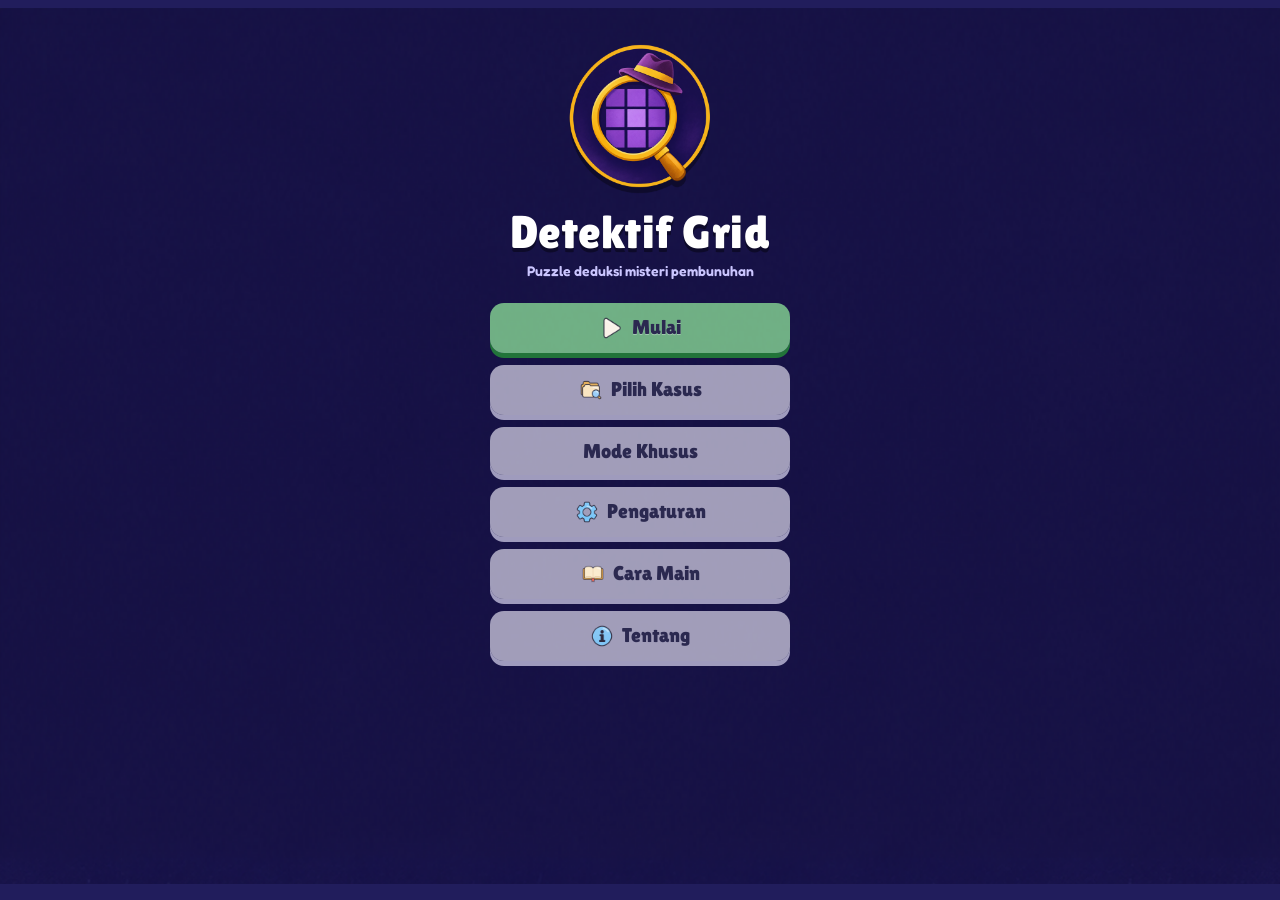
<file: index.html>
<!DOCTYPE html>
<html lang="id">
<head>
<meta charset="utf-8">
<meta name="viewport" content="width=device-width, initial-scale=1, viewport-fit=cover">
<title>Detektif Grid: Misteri Vila</title>
<link rel="preconnect" href="https://fonts.googleapis.com">
<link href="https://fonts.googleapis.com/css2?family=Lilita+One&family=Fredoka:wght@500;600;700&display=swap" rel="stylesheet">
<link rel="stylesheet" href="src/css/style.css">
</head>
<body>
<!-- Menu utama -->
<section class="scr menuScr show" id="scrMenu">
  <div class="menuInner">
    <img class="menuLogo" src="src/assets/img/menu/menu_logo.png" alt="">
    <h1 class="menuTitle">Detektif Grid</h1>
    <p class="menuSub">Puzzle deduksi misteri pembunuhan</p>
    <nav class="menuList">
      <button class="mbtn pri" id="menuStart"><img class="ico" src="src/assets/img/ui/main.png" alt="" aria-hidden="true">Mulai</button>
      <button class="mbtn" data-go="levels"><img class="ico" src="src/assets/img/ui/pilih-kasus.png" alt="" aria-hidden="true">Pilih Kasus</button>
      <button class="mbtn" data-go="special">Mode Khusus</button>
      <button class="mbtn" id="menuSettings"><img class="ico" src="src/assets/img/ui/pengaturan.png" alt="" aria-hidden="true">Pengaturan</button>
      <button class="mbtn" data-go="help"><img class="ico" src="src/assets/img/ui/cara-main.png" alt="" aria-hidden="true">Cara Main</button>
      <button class="mbtn" data-go="about"><img class="ico" src="src/assets/img/ui/tentang.png" alt="" aria-hidden="true">Tentang</button>
    </nav>
  </div>
</section>

<!-- Pilih Kasus (kasus 1-30; joglo-lurah 9x9 hanya di Mode Khusus) -->
<section class="scr" id="scrLevels"><div class="app">
  <div class="hdr"><span class="hexw"><button class="hex back" data-go="menu" aria-label="Kembali ke menu"></button></span><div class="ttl">Pilih Kasus</div><span class="hdrSpacer"></span></div>
  <div class="levels" id="levelList"></div>
</div></section>

<!-- Mode Khusus (kasus 9×9, entri terpisah dari Pilih Kasus) -->
<section class="scr" id="scrSpecial"><div class="app">
  <div class="hdr"><span class="hexw"><button class="hex back" data-go="menu" aria-label="Kembali ke menu"></button></span><div class="ttl">Mode Khusus</div><span class="hdrSpacer"></span></div>
  <p class="pageNote">Kasus khusus berdenah 9×9 dengan 9 orang.</p>
  <div class="levels" id="specialList"></div>
</div></section>

<!-- Pengaturan -->
<section class="scr" id="scrSettings" aria-labelledby="setTitle"><div class="app" id="setPage">
  <div class="hdr"><span class="hexw"><button class="hex back" id="setBack" aria-label="Kembali"></button></span><div class="ttl" id="setTitle">Pengaturan</div><span class="hdrSpacer"></span></div>

  <div class="sp-card">
    <h3>Audio</h3>
    <div class="sp-row"><span class="sp-lbl"><img class="ico-snd" id="icoMusic" src="src/assets/img/ui/suara-on.png" alt="" aria-hidden="true">Musik</span><button class="sw" id="sw-musicOn" data-k="musicOn" role="switch" aria-label="Musik"></button></div>
    <div class="sp-slide"><label class="sp-lbl" for="vol-music">Volume musik <b id="val-music"></b></label><input type="range" id="vol-music" data-k="musicVol" min="0" max="100" step="5"></div>
    <div class="sp-row"><span class="sp-lbl"><img class="ico-snd" id="icoSfx" src="src/assets/img/ui/suara-on.png" alt="" aria-hidden="true">Efek suara</span><button class="sw" id="sw-sfxOn" data-k="sfxOn" role="switch" aria-label="Efek suara"></button></div>
    <div class="sp-slide"><label class="sp-lbl" for="vol-sfx">Volume efek <b id="val-sfx"></b></label><input type="range" id="vol-sfx" data-k="sfxVol" min="0" max="100" step="5"></div>
  </div>

  <div class="sp-card">
    <h3>Tampilan</h3>
    <div class="sp-slide"><span class="sp-lbl">Ukuran teks</span>
      <div class="seg" role="group" aria-label="Ukuran teks">
        <button data-ts="normal">Normal</button><button data-ts="large">Besar</button><button data-ts="xl">Lebih besar</button>
      </div>
    </div>
    <div class="sp-row"><span class="sp-lbl">Tampilkan nomor baris &amp; kolom</span><button class="sw" id="sw-axis" data-k="axis" role="switch" aria-label="Tampilkan nomor baris dan kolom"></button></div>
  </div>

  <div class="sp-card">
    <h3>Mode permainan</h3>
    <div class="sp-row"><span class="sp-lbl">Posisi acak setiap main<small>Berlaku saat kasus berikutnya dimulai.</small></span><button class="sw" id="sw-random" data-k="random" role="switch" aria-label="Posisi acak setiap main"></button></div>
    <div class="sp-row"><span class="sp-lbl">Sorot baris/kolom ganda</span><button class="sw" id="sw-conflict" data-k="conflict" role="switch" aria-label="Sorot baris atau kolom ganda"></button></div>
    <div class="sp-row"><span class="sp-lbl">Coret keterangan yang terpenuhi</span><button class="sw" id="sw-strike" data-k="strike" role="switch" aria-label="Coret keterangan yang terpenuhi"></button></div>
  </div>

  <div class="sp-card">
    <h3>Data</h3>
    <p class="sp-note">Reset progres menghapus status selesai, skor, dan waktu terbaik semua kasus. Pengaturan di atas tidak ikut dihapus.</p>
    <button class="btn danger" id="resetProgBtn">Reset progres</button>
  </div>
</div></section>

<!-- Cara Main -->
<section class="scr" id="scrHelp"><div class="app">
  <div class="hdr"><span class="hexw"><button class="hex back" data-go="menu" aria-label="Kembali ke menu"></button></span><div class="ttl">Cara Main</div><span class="hdrSpacer"></span></div>
  <img class="pageImg" src="src/assets/img/menu/cara_main.png" alt="">
  <div class="pageBody" id="helpBody"></div>
</div></section>

<!-- Tentang -->
<section class="scr" id="scrAbout"><div class="app">
  <div class="hdr"><span class="hexw"><button class="hex back" data-go="menu" aria-label="Kembali ke menu"></button></span><div class="ttl">Tentang</div><span class="hdrSpacer"></span></div>
  <img class="pageImg pageImgSm" src="src/assets/img/menu/tentang.png" alt="">
  <div class="pageBody">
    <p>Detektif Grid adalah game puzzle deduksi misteri pembunuhan berbasis grid, mirip sudoku, dengan cerita dan karakter.</p>
    <p>Tempatkan semua orang di denah sesuai keterangan mereka, lalu tunjuk pelakunya: yang sendirian bersama korban di satu ruangan.</p>
  </div>
</div></section>

<!-- Permainan -->
<section class="scr" id="scrGame"><div class="app">
  <div class="hdr">
    <span class="hexw"><button class="hex" id="backBtn" aria-label="Kembali"></button></span>
    <div class="ttl" id="caseName">–<small id="caseSub"></small></div>
    <span class="hexw"><button class="hex" id="setBtn" aria-label="Pengaturan"></button></span>
  </div>
  <div class="bar">
    <button class="sq" id="undoBtn" aria-label="Batalkan"></button>
    <button class="sq" id="redoBtn" aria-label="Ulangi"></button>
    <div class="score">Skor <b id="score">0</b><span class="t" id="timer">00:00</span></div>
    <button class="sq" id="eraseBtn" aria-label="Penghapus"></button>
    <button class="sq" id="resetBtn" aria-label="Mulai ulang"></button>
  </div>

  <div class="boardWrap"><div class="frame" id="frame">
    <div class="axis axT" id="axTop"></div>
    <div class="axis axL" id="axLeft"></div>
    <div class="board" id="board"></div>
    <div class="tip" id="tip"></div>
  </div></div>

  <div class="actions">
    <span class="hexw" id="hintW"><button class="hex blue" id="hintBtn" aria-label="Bantuan" style="position:relative"></button></span>
    <button class="rnd y" id="penBtn" aria-label="Mode pensil (simulasi)"></button>
    <button class="rnd g" id="checkBtn" aria-label="Selidiki"></button>
    <button class="rnd r" id="markBtn" aria-label="Mode tanda X"></button>
    <span class="hexw"><button class="hex" id="helpBtn" aria-label="Aturan"></button></span>
  </div>

  <div class="carousel">
    <div class="track" id="track"></div>
    <button class="chev l" id="chevL" aria-label="Geser ke kiri">‹</button>
    <button class="chev" id="chevR" aria-label="Geser ke kanan">›</button>
  </div>

  <div class="cluePanel">
    <div class="tab">Keterangan!</div>
    <div class="clueBox" id="clueBox"></div>
  </div>
</div></section>

<div class="banner" id="banner"><span class="n" id="bnN">1</span><span class="tx" id="bnT"></span></div>
<div class="toast" id="toast"></div>
<div class="modal" id="modal"><div class="sheet" id="sheet"></div></div>

<script src="src/data/floors.js"></script>
<script src="src/data/levels.js"></script>
<script src="src/js/engine.js"></script>
<script src="src/js/generator.js"></script>
<script src="src/js/audio.js"></script>
<script src="src/js/router.js"></script>
<script src="src/js/ui.js"></script>
</body>
</html>
</file>
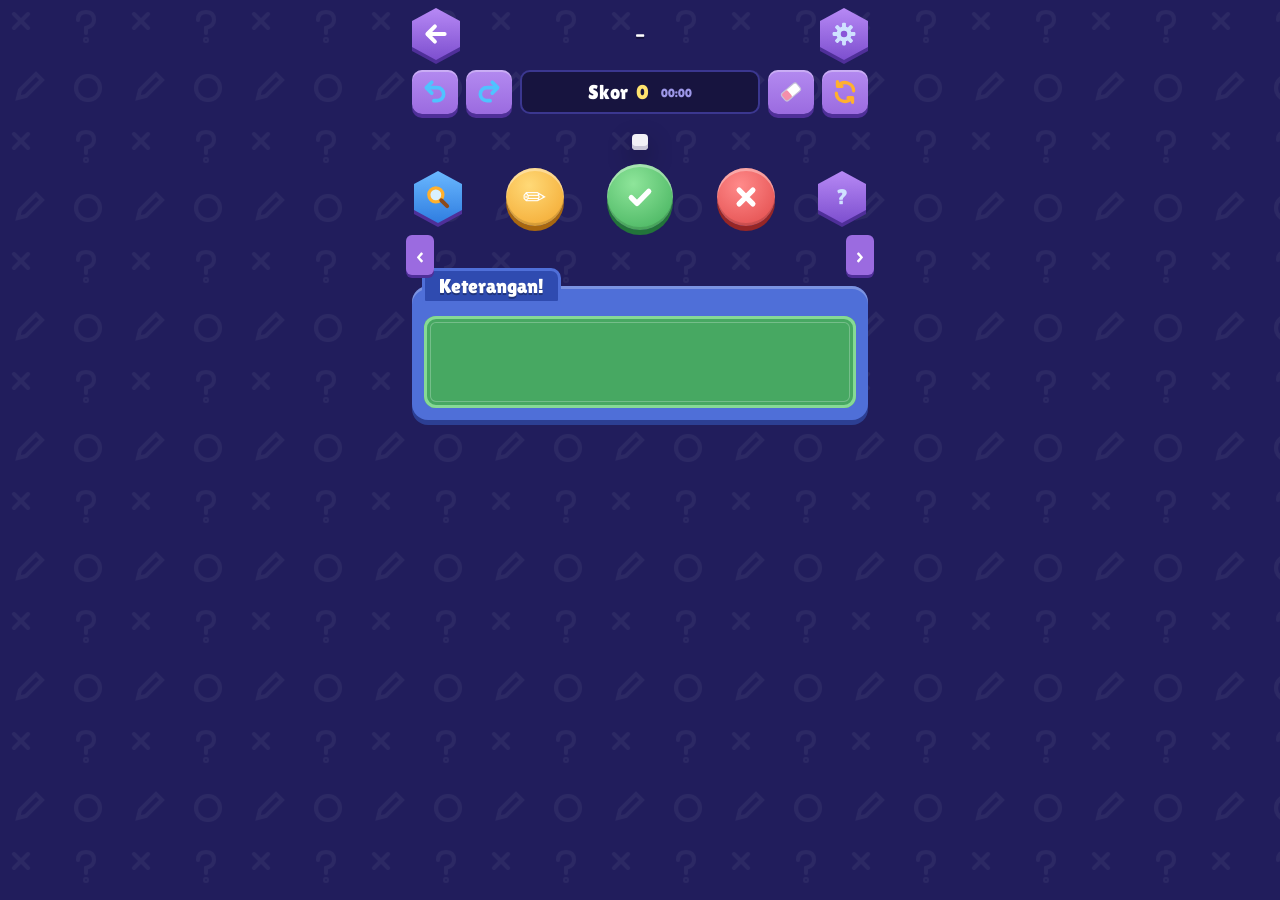
<file: src/shell.html>
<!DOCTYPE html>
<html lang="id">
<head>
<meta charset="utf-8">
<meta name="viewport" content="width=device-width, initial-scale=1, viewport-fit=cover">
<title>Detektif Grid: Misteri Vila</title>
<link rel="preconnect" href="https://fonts.googleapis.com">
<link href="https://fonts.googleapis.com/css2?family=Lilita+One&family=Fredoka:wght@500;600;700&display=swap" rel="stylesheet">
<style>
:root{
  --navy:#211d5c; --navy2:#2c2780; --deep:#17143f; --purple:#9b6be0; --purple2:#7d4fcf; --purpleSh:#4f2f99;
  --gold:#f5c443; --hl:#ffe36e; --wall:#2a2a3d; --cell:52px;
  --fH:'Lilita One','Fredoka',system-ui,sans-serif; --fB:'Fredoka',system-ui,sans-serif;
}
*{box-sizing:border-box;-webkit-tap-highlight-color:transparent}
html,body{margin:0;min-height:100%}
body{
  font-family:var(--fB);color:#fff;background-color:var(--navy);
  background-image:url("data:image/svg+xml,%3Csvg xmlns='http://www.w3.org/2000/svg' width='120' height='120' viewBox='0 0 120 120'%3E%3Cg fill='none' stroke='%23ffffff' stroke-opacity='.05' stroke-width='4' stroke-linecap='round'%3E%3Cpath d='M14 14l14 14M28 14L14 28'/%3E%3Cpath d='M78 20q0-8 8-8t8 8q0 6-8 8v5'/%3E%3Ccircle cx='86' cy='40' r='1'/%3E%3Cpath d='M20 90l16-16 6 6-16 16-8 2z'/%3E%3Ccircle cx='88' cy='88' r='12'/%3E%3C/g%3E%3C/svg%3E");
  padding:calc(8px + env(safe-area-inset-top)) env(safe-area-inset-right) calc(16px + env(safe-area-inset-bottom)) env(safe-area-inset-left);
}
button{font:inherit;cursor:pointer;border:none;color:inherit;padding:0}
svg{display:block}
.app{max-width:480px;margin:0 auto;padding:0 12px}

/* ---------- header ---------- */
.hdr{display:flex;align-items:center;gap:10px;margin-bottom:10px}
.hdr .ttl{flex:1;text-align:center;font-family:var(--fH);font-size:22px;letter-spacing:.3px;text-shadow:0 2px 0 rgba(0,0,0,.35);line-height:1.1}
.hdr .ttl small{display:block;font-family:var(--fB);font-weight:600;font-size:12px;color:#b9b3ff;text-shadow:none}
.hexw{filter:drop-shadow(0 4px 0 var(--purpleSh));flex:none;position:relative}
.hex{width:48px;height:52px;display:grid;place-items:center;background:linear-gradient(#b789f5,var(--purple2));
  clip-path:polygon(50% 0,100% 25%,100% 75%,50% 100%,0 75%,0 25%)}
.hex svg{width:26px;height:26px}
.bar{display:flex;align-items:center;gap:8px;margin-bottom:12px}
.sq{width:46px;height:44px;border-radius:10px;display:grid;place-items:center;background:linear-gradient(#b38af0,var(--purple));
  box-shadow:0 4px 0 var(--purpleSh),inset 0 2px 0 rgba(255,255,255,.3);flex:none;transition:transform .08s}
.sq:active{transform:translateY(2px);box-shadow:0 2px 0 var(--purpleSh)}
.sq svg{width:26px;height:26px}
.sq:disabled{background:#5d5b70;box-shadow:0 4px 0 #3a3948;opacity:.85}
.sq.on{background:linear-gradient(#ffd36b,#f0a92e);box-shadow:0 4px 0 #a56b12,0 0 0 3px #fff}
.score{flex:1;height:44px;border-radius:10px;background:var(--deep);border:2px solid #3b3790;display:flex;align-items:center;justify-content:center;gap:8px;
  font-family:var(--fH);font-size:20px}
.score b{color:var(--hl);font-weight:400}
.score .t{font-family:var(--fB);font-weight:700;font-size:12px;color:#9d97e8;margin-left:4px}

/* ---------- step banner ---------- */
.banner{position:fixed;left:50%;top:calc(14px + env(safe-area-inset-top));transform:translate(-50%,-160%);z-index:30;display:flex;align-items:center;gap:12px;
  background:#1d1a3e;border:3px solid #fff;border-radius:999px;padding:6px 22px 6px 6px;box-shadow:0 6px 0 rgba(0,0,0,.35);transition:transform .35s cubic-bezier(.2,1.4,.4,1);white-space:nowrap}
.banner.show{transform:translate(-50%,0)}
.banner .n{width:44px;height:44px;border-radius:50%;background:radial-gradient(circle at 35% 30%,#ffe08a,#e9a722);color:#fff;display:grid;place-items:center;font-family:var(--fH);font-size:26px;text-shadow:0 2px 0 #8a5a08;box-shadow:inset 0 0 0 3px #b77b14}
.banner .tx{font-family:var(--fH);font-size:24px;letter-spacing:.5px;text-shadow:0 3px 0 #000}

/* ---------- board ---------- */
.boardWrap{display:flex;justify-content:center;margin:20px 0 14px}
.frame{position:relative;background:#f1f0f6;padding:8px;border-radius:4px;box-shadow:inset 0 -4px 0 #c9c7d8,0 10px 24px rgba(0,0,0,.4)}
.axis{position:absolute;font-size:10px;font-weight:700;color:#8f8ab8;display:grid}
.axT{top:-15px;left:8px}.axL{left:-14px;top:8px}
.axis span{display:grid;place-items:center}
.noAxis .axis{display:none}
.board{display:grid;position:relative;grid-template-columns:repeat(var(--C),var(--cell));grid-template-rows:repeat(var(--R),var(--cell))}
.cell{position:relative;outline:1px solid rgba(0,0,0,.12);outline-offset:-1px}
.cell.tap{cursor:pointer}
.cell.conflict:after{content:"";position:absolute;inset:0;background:rgba(255,60,60,.32);pointer-events:none;z-index:6}
.mark{position:absolute;inset:0;display:grid;place-items:center;pointer-events:none;z-index:4}
.mark svg{width:58%;height:58%}
.notes{position:absolute;inset:2px;display:grid;grid-template-columns:1fr 1fr;grid-template-rows:1fr 1fr;gap:1px;z-index:4;pointer-events:none}
.notes span{border-radius:4px;display:grid;place-items:center;font-size:calc(var(--cell)*.3);line-height:1;background:color-mix(in srgb,var(--c) 75%,transparent);
  box-shadow:inset 0 0 0 1.5px rgba(255,255,255,.85);opacity:.92}
.notes span.more{background:#1d1a3e;color:#fff;font-size:calc(var(--cell)*.2);font-weight:700}
.noteMode .board .cell.tap{outline:1px dashed rgba(245,196,67,.55)}
.obj{position:relative;display:grid;place-items:center;pointer-events:none;z-index:2;margin:4px;border-radius:8px}
.obj.solid{background:radial-gradient(ellipse 50% 42% at 50% 62%,rgba(0,0,0,.20),transparent)}
.obj .em{font-size:calc(var(--cell)*.66*var(--s,1));line-height:1;transform:scale(var(--sx,1),var(--sy,1));filter:drop-shadow(0 2px 1px rgba(0,0,0,.3))}
.obj.rug{margin:4px;border-radius:5px;z-index:1;
  background:repeating-linear-gradient(45deg,rgba(255,255,255,.18) 0 6px,transparent 6px 12px),var(--rug,#b5523b);
  box-shadow:inset 0 0 0 3px rgba(255,255,255,.55),inset 0 0 0 6px var(--rug,#b5523b),inset 0 0 0 7px rgba(255,255,255,.35)}
.obj.seat .em{font-size:calc(var(--cell)*.5);opacity:.9}
.obj.flash{animation:flash .5s}
@keyframes flash{50%{filter:brightness(1.35);transform:scale(1.06)}}
.roomLabel{z-index:7;align-self:end;justify-self:center;transform:translateY(60%);pointer-events:none;
  background:#fff;border:2px solid var(--wall);border-radius:999px;padding:1px 8px;font-family:var(--fH);font-size:clamp(8px,calc(var(--cell)*.21),11px);letter-spacing:.4px;color:#2a2a3d;text-transform:uppercase;white-space:nowrap}
.token{position:relative;margin:2px;border-radius:5px;z-index:5;display:grid;place-items:end center;overflow:hidden;
  font-size:calc(var(--cell)*.74);line-height:1;background:linear-gradient(var(--c),color-mix(in srgb,var(--c) 70%,#000));
  box-shadow:inset 0 0 0 2px rgba(255,255,255,.7),0 2px 4px rgba(0,0,0,.35);animation:pop .18s ease-out;pointer-events:none}
.token span{transform:translateY(8%)}
.token.victim{filter:grayscale(.75)}
.token .sk{position:absolute;right:1px;top:1px;font-size:11px;transform:none}
.token.armed{box-shadow:inset 0 0 0 2px #fff,0 0 0 3px var(--gold),0 0 12px var(--gold);animation:pulse 1s infinite alternate}
@keyframes pop{from{transform:scale(.4)}to{transform:scale(1)}}
@keyframes pulse{to{box-shadow:inset 0 0 0 2px #fff,0 0 0 3px var(--gold),0 0 2px var(--gold)}}
.tip{position:absolute;z-index:20;transform:translate(-50%,-100%);margin-top:-6px;background:#1d1a3e;color:#fff;border:2px solid #fff;border-radius:10px;padding:5px 10px;
  font-weight:700;font-size:13px;white-space:nowrap;pointer-events:none;box-shadow:0 4px 12px rgba(0,0,0,.4);opacity:0;transition:opacity .15s}
.tip.show{opacity:1}
.tip small{display:block;font-size:10px;font-weight:600}
.tip small.ok{color:#9be2a9}.tip small.no{color:#ffb3a8}
.tip.below{transform:translate(-50%,0);margin-top:6px}

/* ---------- action buttons ---------- */
.actions{display:flex;align-items:center;justify-content:space-between;margin:4px 2px 16px}
.rnd{width:58px;height:58px;border-radius:50%;display:grid;place-items:center;position:relative;transition:transform .1s;
  box-shadow:0 5px 0 var(--sh),inset 0 3px 0 rgba(255,255,255,.35),inset 0 -3px 0 rgba(0,0,0,.12)}
.rnd svg{width:30px;height:30px}
.rnd.y{background:radial-gradient(circle at 40% 30%,#ffd977,#f2a52c);--sh:#a86710}
.rnd.g{background:radial-gradient(circle at 40% 30%,#8ee59a,#3fae59);--sh:#22743a;width:66px;height:66px}
.rnd.r{background:radial-gradient(circle at 40% 30%,#ff8a8a,#e04848);--sh:#962626}
.rnd.on{transform:translateY(-4px);box-shadow:0 9px 0 var(--sh),0 0 0 4px #fff,inset 0 3px 0 rgba(255,255,255,.35)}
.rnd:active{transform:translateY(3px);box-shadow:0 2px 0 var(--sh)}
.rnd .em{font-size:28px}
.cnt{position:absolute;top:-6px;right:-8px;width:24px;height:24px;border-radius:50%;background:#3fae59;border:2px solid #fff;font-family:var(--fH);font-size:13px;display:grid;place-items:center;z-index:2}
.hexw.dis{opacity:.45}
.hex.blue{background:linear-gradient(#6ab8ff,#2f7de0)}

/* ---------- characters ---------- */
.carousel{position:relative;margin-bottom:14px}
.track{display:flex;gap:8px;overflow-x:auto;scroll-snap-type:x mandatory;scroll-padding:0 24px;padding:12px 26px 6px 26px;scrollbar-width:none}
.track::-webkit-scrollbar{display:none}
.pc{flex:0 0 calc((100% - 24px)/4);scroll-snap-align:start;background:#dcd9ec;border-radius:8px;padding:10px 4px 8px;position:relative;
  box-shadow:0 4px 0 #9f9bbd;transition:transform .15s,background .15s;color:#2b2950}
.pc .av{width:60px;height:60px;margin:0 auto 6px;border-radius:50%;display:grid;place-items:center;font-size:36px;background:var(--c);box-shadow:inset 0 -4px 0 rgba(0,0,0,.12)}
.pc .nm{font-family:var(--fH);font-size:15px;white-space:nowrap;overflow:hidden;text-overflow:ellipsis}
.pc .ok{position:absolute;top:0;right:0;width:26px;height:26px;background:#3fae59;color:#fff;border-radius:0 8px 0 8px;display:none;place-items:center;font-size:15px;font-weight:700}
.pc.placed .ok{display:grid}
.pc.placed .av{opacity:.75}
.pc.focus{background:#fff}
.pc.armed{background:#fff;transform:translateY(-8px);box-shadow:0 4px 0 #9f9bbd,inset 0 -5px 0 #3fae59}
.pc.armed .av{opacity:1}
.pc.victim .av{filter:grayscale(.7)}
.pc .sk{position:absolute;left:6px;top:6px;font-size:14px}
.chev{position:absolute;right:-6px;top:50%;transform:translateY(-50%);width:28px;height:40px;border-radius:6px;background:var(--purple);box-shadow:0 3px 0 var(--purpleSh);font-family:var(--fH);font-size:22px;z-index:3}
.chev.l{right:auto;left:-6px}
.chev.hide{opacity:0;pointer-events:none}
.track.drag{scroll-snap-type:none;cursor:grabbing}
.track{cursor:grab}

/* ---------- clues ---------- */
.cluePanel{position:relative;background:#4f6fd8;border-radius:16px;padding:30px 12px 12px;box-shadow:inset 0 3px 0 rgba(255,255,255,.25),0 5px 0 #2c3f93;margin-top:22px}
.cluePanel .tab{position:absolute;left:10px;top:-18px;background:#2f4bb0;border:3px solid #4f6fd8;border-radius:10px 10px 4px 4px;padding:4px 14px;font-family:var(--fH);font-size:20px;text-shadow:0 2px 0 rgba(0,0,0,.3)}
.clueBox{min-height:92px;background:#47a862;border-radius:12px;padding:14px;display:grid;place-items:center;text-align:center;
  box-shadow:inset 0 0 0 3px #86d995,inset 0 0 0 6px #47a862,inset 0 0 0 7px rgba(255,255,255,.25)}
.clueBox .who{display:block;font-family:var(--fB);font-weight:600;font-size:12px;color:#dff7e3;margin-bottom:4px}
.clueBox .txt{font-family:var(--fH);font-size:22px;line-height:1.25;letter-spacing:.2px;
  text-shadow:-1.5px -1.5px 0 #23412d,1.5px -1.5px 0 #23412d,-1.5px 1.5px 0 #23412d,1.5px 1.5px 0 #23412d,0 3px 0 #23412d}
.clueBox .txt mark{background:none;color:var(--hl)}
.clueBox.done .txt{text-decoration:line-through;text-decoration-thickness:3px;text-decoration-color:#23412d;opacity:.9}
.clueBox .empty{font-family:var(--fB);font-weight:600;color:#e6f7ea;font-size:15px}
.clueBox.victim{background:#7d7a8e;box-shadow:inset 0 0 0 3px #b9b6c9,inset 0 0 0 6px #7d7a8e,inset 0 0 0 7px rgba(255,255,255,.25)}

/* ---------- toast & modal ---------- */
.toast{position:fixed;left:50%;bottom:calc(20px + env(safe-area-inset-bottom));transform:translateX(-50%) translateY(140px);background:#1d1a3e;border:2px solid #fff;color:#fff;padding:10px 16px;border-radius:12px;font-weight:600;font-size:14px;transition:transform .25s;z-index:50;max-width:90vw;text-align:center;box-shadow:0 6px 20px rgba(0,0,0,.4)}
.toast.show{transform:translateX(-50%) translateY(0)}
.modal{position:fixed;inset:0;background:rgba(10,8,30,.72);display:none;align-items:center;justify-content:center;z-index:40;padding:16px}
.modal.show{display:flex}
.sheet{background:linear-gradient(#3a34a8,#2a2584);border:3px solid #fff;border-radius:22px;max-width:420px;width:100%;padding:20px;box-shadow:0 8px 0 rgba(0,0,0,.35);max-height:90vh;overflow:auto}
.sheet h2{font-family:var(--fH);font-weight:400;margin:0 0 6px;font-size:26px;letter-spacing:.3px;text-shadow:0 3px 0 rgba(0,0,0,.35)}
.sheet p{margin:6px 0 12px;line-height:1.45;color:#e7e4ff}
.sheet ul{padding-left:18px;margin:8px 0;line-height:1.5;color:#e7e4ff}
.det{display:flex;gap:12px;align-items:center;margin-bottom:8px}
.det .f{flex:none;width:58px;height:58px;border-radius:50%;background:#a8302f;display:grid;place-items:center;font-size:32px;box-shadow:0 0 0 3px #fff}
.suspects{display:grid;grid-template-columns:repeat(3,1fr);gap:10px;margin:12px 0}
.suspects button{background:#dcd9ec;color:#2b2950;border-radius:10px;padding:10px 4px;box-shadow:0 4px 0 #9f9bbd;font-family:var(--fH);font-size:14px}
.suspects .av{width:50px;height:50px;margin:0 auto 6px;border-radius:50%;display:grid;place-items:center;font-size:30px;background:var(--c)}
.row{display:flex;gap:10px;margin-top:10px}
.btn{flex:1;padding:12px;border-radius:12px;font-family:var(--fH);font-size:17px;background:#dcd9ec;color:#2b2950;box-shadow:0 4px 0 #9f9bbd}
.btn.pri{background:linear-gradient(#8ee59a,#3fae59);color:#fff;box-shadow:0 4px 0 #22743a;text-shadow:0 2px 0 rgba(0,0,0,.25)}
.btn:disabled{opacity:.6}
.stats{display:flex;gap:8px;margin:12px 0}
.stats div{flex:1;background:var(--deep);border-radius:12px;padding:8px;text-align:center;font-size:12px;color:#9d97e8;font-weight:600}
.stats b{display:block;font-family:var(--fH);font-weight:400;font-size:22px;color:var(--hl)}
.levels{display:flex;flex-direction:column;gap:8px;margin-top:10px}
.lv{display:flex;align-items:center;gap:12px;background:#dcd9ec;color:#2b2950;border-radius:12px;padding:12px;box-shadow:0 4px 0 #9f9bbd;text-align:left;width:100%}
.lv .n{width:38px;height:38px;border-radius:50%;background:var(--purple);color:#fff;display:grid;place-items:center;font-family:var(--fH);font-size:18px}
.lv .t{flex:1}.lv .t b{display:block;font-family:var(--fH);font-weight:400;font-size:17px}.lv .t span{font-size:12px;font-weight:600;color:#6b6890}
.lv.locked{opacity:.5}
.codeBox{display:flex;align-items:center;gap:10px;background:var(--deep);border-radius:12px;padding:8px 10px;margin:4px 0 8px}
.codeBox div{flex:1}.codeBox small{display:block;font-size:11px;color:#9d97e8;font-weight:600}.codeBox b{font-family:var(--fH);font-weight:400;font-size:24px;letter-spacing:3px;color:var(--hl)}
.codeBox .btn{flex:none;padding:10px 12px;font-size:15px}
.codeIn{display:flex;gap:8px;margin-bottom:4px}
.codeIn input{flex:1;min-width:0;border-radius:12px;border:2px solid #5a54c8;background:#1d1a4e;color:#fff;font:600 15px var(--fB);padding:10px 12px}
.codeIn .btn{flex:none;padding:10px 14px;font-size:15px}
.set{display:flex;align-items:center;justify-content:space-between;gap:12px;padding:12px 0;border-bottom:1px solid rgba(255,255,255,.15);font-weight:600}
.sw{width:50px;height:28px;border-radius:999px;background:#5d5b70;position:relative;flex:none;transition:background .15s}
.sw:after{content:"";position:absolute;top:3px;left:3px;width:22px;height:22px;border-radius:50%;background:#fff;transition:left .15s}
.sw.on{background:#3fae59}.sw.on:after{left:25px}
</style>
</head>
<body>
<div class="app">
  <div class="hdr">
    <span class="hexw"><button class="hex" id="backBtn" aria-label="Daftar kasus"></button></span>
    <div class="ttl" id="caseName">–<small id="caseSub"></small></div>
    <span class="hexw"><button class="hex" id="setBtn" aria-label="Pengaturan"></button></span>
  </div>
  <div class="bar">
    <button class="sq" id="undoBtn" aria-label="Batalkan"></button>
    <button class="sq" id="redoBtn" aria-label="Ulangi"></button>
    <div class="score">Skor <b id="score">0</b><span class="t" id="timer">00:00</span></div>
    <button class="sq" id="eraseBtn" aria-label="Penghapus"></button>
    <button class="sq" id="resetBtn" aria-label="Mulai ulang"></button>
  </div>

  <div class="boardWrap"><div class="frame" id="frame">
    <div class="axis axT" id="axTop"></div>
    <div class="axis axL" id="axLeft"></div>
    <div class="board" id="board"></div>
    <div class="tip" id="tip"></div>
  </div></div>

  <div class="actions">
    <span class="hexw" id="hintW"><button class="hex blue" id="hintBtn" aria-label="Bantuan" style="position:relative"></button></span>
    <button class="rnd y" id="penBtn" aria-label="Mode pensil (simulasi)"><span class="em">✏️</span></button>
    <button class="rnd g" id="checkBtn" aria-label="Selidiki"></button>
    <button class="rnd r" id="markBtn" aria-label="Mode tanda X"></button>
    <span class="hexw"><button class="hex" id="helpBtn" aria-label="Aturan"></button></span>
  </div>

  <div class="carousel">
    <div class="track" id="track"></div>
    <button class="chev l" id="chevL" aria-label="Geser ke kiri">‹</button>
    <button class="chev" id="chevR" aria-label="Geser ke kanan">›</button>
  </div>

  <div class="cluePanel">
    <div class="tab">Keterangan!</div>
    <div class="clueBox" id="clueBox"></div>
  </div>
</div>

<div class="banner" id="banner"><span class="n" id="bnN">1</span><span class="tx" id="bnT"></span></div>
<div class="toast" id="toast"></div>
<div class="modal" id="modal"><div class="sheet" id="sheet"></div></div>

<script>
/*DATA_ENGINE*/
/*GEN*/

/* ======================= ICONS ======================= */
const ST=(d,c='#fff',w=3.4)=>`<svg viewBox="0 0 24 24" fill="none" stroke="${c}" stroke-width="${w}" stroke-linecap="round" stroke-linejoin="round">${d}</svg>`;
const gear=(()=>{let t='';for(let i=0;i<8;i++)t+=`<rect x="10.2" y="1.5" width="3.6" height="5" rx="1" transform="rotate(${i*45} 12 12)"/>`;
  return `<svg viewBox="0 0 24 24"><g fill="#cfe1ff">${t}<circle cx="12" cy="12" r="7"/></g><circle cx="12" cy="12" r="3" fill="#8a55d8"/></svg>`;})();
const IC={
  back:ST('<path d="M11 5l-7 7 7 7M4.5 12H20"/>','#fff',3.6),
  gear,
  undo:ST('<path d="M9 13L4 8l5-5"/><path d="M4.5 8H14a6 6 0 0 1 0 12h-3"/>','#4fc3ff',3.4),
  redo:ST('<path d="M15 13l5-5-5-5"/><path d="M19.5 8H10a6 6 0 0 0 0 12h3"/>','#4fc3ff',3.4),
  eraser:`<svg viewBox="0 0 24 24"><g transform="rotate(-40 12 12)"><rect x="3" y="7.5" width="18" height="9" rx="2.5" fill="#fff"/><rect x="3" y="7.5" width="7.5" height="9" rx="2.5" fill="#f58fab"/><rect x="3" y="7.5" width="18" height="9" rx="2.5" fill="none" stroke="#c4c0d8" stroke-width="1"/></g></svg>`,
  reset:ST('<path d="M20 11a8 8 0 0 0-14.3-4.6M4 13a8 8 0 0 0 14.3 4.6"/><path d="M5 2.5v4.2h4.2M19 21.5v-4.2h-4.2"/>','#ffb02e',3),
  check:ST('<path d="M5 12.5l4.6 4.6L19 7.5"/>','#fff',4.2),
  x:ST('<path d="M6.5 6.5l11 11M17.5 6.5l-11 11"/>','#fff',4.2),
  help:`<svg viewBox="0 0 24 24"><text x="12" y="18" text-anchor="middle" font-family="Lilita One,Fredoka,sans-serif" font-size="19" fill="#cfe1ff">?</text></svg>`,
  lens:`<svg viewBox="0 0 24 24"><circle cx="10" cy="10" r="6.5" fill="#d9f1ff" stroke="#ffb02e" stroke-width="3"/><path d="M15 15l5.5 5.5" stroke="#8b4a1c" stroke-width="3.6" stroke-linecap="round"/></svg>`,
  markX:`<svg viewBox="0 0 24 24"><path d="M6 6l12 12M18 6L6 18" stroke="#8c3a4b" stroke-width="7.5" stroke-linecap="round"/><path d="M6 6l12 12M18 6L6 18" stroke="#f7a9b1" stroke-width="4.5" stroke-linecap="round"/></svg>`
};
const setIcon=(id,html)=>{document.getElementById(id).innerHTML=html;};
setIcon('backBtn',IC.back);setIcon('setBtn',IC.gear);setIcon('undoBtn',IC.undo);setIcon('redoBtn',IC.redo);
setIcon('eraseBtn',IC.eraser);setIcon('resetBtn',IC.reset);setIcon('checkBtn',IC.check);setIcon('markBtn',IC.x);setIcon('helpBtn',IC.help);
document.getElementById('hintBtn').innerHTML=IC.lens;

/* ======================= STATE & UI ======================= */
const $=id=>document.getElementById(id);
const store={get(k,d){try{const v=localStorage.getItem('dgrid:'+k);return v?JSON.parse(v):d;}catch(e){return d;}},
             set(k,v){try{localStorage.setItem('dgrid:'+k,JSON.stringify(v));}catch(e){}}};
const SET=Object.assign({conflict:true,strike:true,axis:true,random:true},store.get('settings',{}));
const validLevels=LEVELS.map(lv=>{const s=solve(lv,2);if(s.length!==1)console.warn(`Kasus "${lv.id}" punya ${s.length} solusi — perbaiki clue.`);return s.length===1?s[0]:null;});
const MAX_HINTS=3, BASE_SCORE=1500, PEN={hint:150,check:50,accuse:200};

let S=null;

function cellSize(C){const w=Math.min(window.innerWidth,480)-24-16-(SET.axis?16:0);return Math.max(34,Math.min(60,Math.floor(w/C)));}
const newSeed=()=>100000+Math.floor(Math.random()*900000);
function startLevel(idx,seed){
  let lv=LEVELS[idx],sol=validLevels[idx],code=null;
  if(SET.random){ // susunan acak: orang & denah sama, posisi + clue baru (jawaban tetap tunggal)
    code=seed||newSeed();
    const g=generateCase(lv,code);
    if(g){lv=Object.assign({},lv,{people:g.people});sol=g.sol;}else code=null;
  }
  const b=buildBoard(lv);
  S={idx,lv,b,sol,code,pos:{},marks:new Set(),notes:{},sel:null,focus:null,mode:'place',undo:[],redo:[],
     hints:0,score:BASE_SCORE,wrong:0,t0:null,done:false,phase:1};
  $('caseName').firstChild.textContent=lv.title;
  $('caseSub').textContent='Kasus '+(idx+1)+(code?' · Kode '+code:' · '+lv.location);
  document.documentElement.style.setProperty('--cell',cellSize(b.C)+'px');
  $('frame').classList.toggle('noAxis',!SET.axis);
  setMode('place');renderAll();
  showIntro();
}
function renderAll(){renderBoard();renderCards();renderClue();renderBar();}

function renderBar(){
  $('score').textContent=S.score.toLocaleString('id-ID');
  $('undoBtn').disabled=!S.undo.length||S.done;
  $('redoBtn').disabled=!S.redo.length||S.done;
  const left=MAX_HINTS-S.hints;
  $('hintW').querySelector('.cnt')?.remove();
  $('hintW').insertAdjacentHTML('beforeend',`<span class="cnt">${left}</span>`);
  $('hintW').classList.toggle('dis',left<=0);
}

function renderBoard(){
  const {lv,b}=S,bd=$('board');
  bd.style.setProperty('--R',b.R);bd.style.setProperty('--C',b.C);bd.innerHTML='';
  $('axTop').style.gridTemplateColumns=`repeat(${b.C},var(--cell))`;
  $('axLeft').style.gridTemplateRows=`repeat(${b.R},var(--cell))`;
  $('axTop').innerHTML=[...Array(b.C)].map((_,i)=>`<span>${i+1}</span>`).join('');
  $('axLeft').innerHTML=[...Array(b.R)].map((_,i)=>`<span>${i+1}</span>`).join('');
  const conflicts=SET.conflict?conflictCells():new Set();
  for(let r=0;r<b.R;r++)for(let c=0;c<b.C;c++){
    const cell=b.cells[r][c],el=document.createElement('div');
    el.className='cell';el.style.gridRow=r+1;el.style.gridColumn=c+1;
    el.style.background=FLOORS[lv.roomInfo[cell.room].floor]||'#eee';
    const W='var(--wall)',t=4,sh=[];
    const diff=(rr,cc)=>rr<0||cc<0||rr>=b.R||cc>=b.C||b.cells[rr][cc].room!==cell.room;
    if(diff(r-1,c))sh.push(`inset 0 ${t}px 0 ${W}`);
    if(diff(r+1,c))sh.push(`inset 0 -${t}px 0 ${W}`);
    if(diff(r,c-1))sh.push(`inset ${t}px 0 0 ${W}`);
    if(diff(r,c+1))sh.push(`inset -${t}px 0 0 ${W}`);
    el.style.boxShadow=sh.join(',');
    if(cell.obj!==null||b.walkable(cell))el.classList.add('tap');
    el.onclick=()=>{if(b.walkable(cell))tapCell(r,c);if(cell.obj!==null)showTip(cell.obj);};
    if(S.marks.has(r+','+c))el.innerHTML=`<div class="mark">${IC.markX}</div>`;
    const nt=S.notes[r+','+c];
    if(nt&&nt.length&&!whoAt(r,c)){
      const ppl=nt.map(id=>lv.people.find(p=>p.id===id));
      const shown=ppl.length>4?ppl.slice(0,3):ppl;
      el.insertAdjacentHTML('beforeend',`<div class="notes">${shown.map(p=>`<span style="--c:${p.color}">${p.avatar}</span>`).join('')}${ppl.length>4?`<span class="more">+${ppl.length-3}</span>`:''}</div>`);
    }
    if(conflicts.has(r+','+c))el.classList.add('conflict');
    bd.appendChild(el);
  }
  lv.objects.forEach((o,i)=>{
    const k=lv.kinds[o.kind],el=document.createElement('div');
    el.style.gridRow=`${o.r+1} / span ${o.h||1}`;el.style.gridColumn=`${o.c+1} / span ${o.w||1}`;
    if(k.rug){el.className='obj rug';el.style.setProperty('--rug',o.color||'#b5523b');}
    else{
      const w=o.w||1,h=o.h||1,m=Math.min(w,h);
      el.className='obj '+(k.walkable?'seat':'solid');
      el.style.setProperty('--s',m);
      el.style.setProperty('--sx',w>h?1+(w/h-1)*.75:1);el.style.setProperty('--sy',h>w?1+(h/w-1)*.75:1);
      el.innerHTML=`<span class="em">${k.emoji||''}</span>`;
    }
    el.dataset.obj=i;bd.appendChild(el);
  });
  // label ruangan: di tepi bawah baris terlebar ruangan (seri → baris paling bawah)
  const seen={};
  for(let r=b.R-1;r>=0;r--){
    let c=0;
    while(c<b.C){
      const k=b.cells[r][c].room;let e=c;while(e+1<b.C&&b.cells[r][e+1].room===k)e++;
      if(!seen[k]||e-c+1>seen[k].cs.length)seen[k]={r,cs:[...Array(e-c+1)].map((_,i)=>c+i)};
      c=e+1;
    }
  }
  Object.entries(seen).forEach(([k,v])=>{
    const el=document.createElement('div');el.className='roomLabel';
    el.style.gridRow=v.r+1;el.style.gridColumn=`${v.cs[0]+1} / ${v.cs[v.cs.length-1]+2}`;
    el.textContent=lv.roomInfo[k].name;bd.appendChild(el);
  });
  lv.people.forEach(p=>{
    const q=S.pos[p.id];if(!q)return;
    const el=document.createElement('div');
    el.className='token'+(p.victim?' victim':'')+(S.sel===p.id?' armed':'');el.style.setProperty('--c',p.color);
    el.style.gridRow=q[0]+1;el.style.gridColumn=q[1]+1;
    el.innerHTML=`<span>${p.avatar}</span>`+(p.victim?'<span class="sk">💀</span>':'');
    bd.appendChild(el);
  });
}

function renderCards(){
  const {lv}=S,tr=$('track'),sl=tr.scrollLeft;tr.innerHTML='';
  lv.people.forEach(p=>{
    const el=document.createElement('button');
    el.className='pc'+(p.victim?' victim':'')+(S.pos[p.id]?' placed':'')+(S.sel===p.id?' armed':'')+(S.focus===p.id?' focus':'');
    el.style.setProperty('--c',p.color);el.dataset.id=p.id;
    el.innerHTML=`<div class="av">${p.avatar}</div><div class="nm">${p.name}</div><span class="ok">✓</span>${p.victim?'<span class="sk">💀</span>':''}`;
    el.onclick=()=>tapCard(p.id);
    tr.appendChild(el);
  });
  tr.scrollLeft=sl;
  if(typeof updChev==='function')requestAnimationFrame(updChev);
}

function clueDone(p){
  const q=S.pos[p.id];if(!q)return false;
  if(p.victim)return S.lv.people.every(x=>S.pos[x.id])&&!!murdererOf(S.lv,S.b,S.pos);
  return clueOk(S.b,p,q[0],q[1]);
}
function renderClue(){
  const box=$('clueBox'),p=S.focus&&S.lv.people.find(x=>x.id===S.focus);
  box.className='clueBox';
  if(!p){box.innerHTML='<span class="empty">Ketuk karakter untuk melihat keterangannya.</span>';return;}
  if(p.victim)box.classList.add('victim');
  if(SET.strike&&clueDone(p))box.classList.add('done');
  box.innerHTML=`<div><span class="who">${p.name} · ${p.victim?'korban':p.role}</span><span class="txt">${p.name} ${clueHTML(S.lv,p)}</span></div>`;
}

function conflictCells(){
  const out=new Set(),rows={},cols={};
  Object.values(S.pos).forEach(([r,c])=>{(rows[r]=rows[r]||[]).push(c);(cols[c]=cols[c]||[]).push(r);});
  Object.entries(rows).forEach(([r,cs])=>{if(cs.length>1)cs.forEach(c=>out.add(r+','+c));});
  Object.entries(cols).forEach(([c,rs])=>{if(rs.length>1)rs.forEach(r=>out.add(r+','+c));});
  return out;
}
const whoAt=(r,c)=>Object.keys(S.pos).find(id=>S.pos[id][0]===r&&S.pos[id][1]===c);
const snap=()=>({pos:JSON.parse(JSON.stringify(S.pos)),marks:new Set(S.marks),notes:JSON.parse(JSON.stringify(S.notes))});
function snapshot(){S.undo.push(snap());if(S.undo.length>200)S.undo.shift();S.redo=[];}
function restore(st){S.pos=st.pos;S.marks=st.marks;S.notes=st.notes;S.sel=null;}

function clearNotesOf(id){for(const k in S.notes){S.notes[k]=S.notes[k].filter(x=>x!==id);if(!S.notes[k].length)delete S.notes[k];}}
function tapCard(id){
  if(S.done)return;
  if(S.mode==='mark'||S.mode==='erase')setMode('place');
  S.focus=id;S.sel=S.sel===id?null:id;
  renderAll();
  const el=$('track').querySelector(`[data-id="${id}"]`);el&&el.scrollIntoView({behavior:'smooth',inline:'nearest',block:'nearest'});
}

function tapCell(r,c){
  if(S.done)return;
  const key=r+','+c,occ=whoAt(r,c);
  if(S.mode==='erase'){
    if(occ){snapshot();delete S.pos[occ];if(S.sel===occ)S.sel=null;}
    else if(S.marks.has(key)||S.notes[key]){snapshot();S.marks.delete(key);delete S.notes[key];}
    else return;
    renderAll();return;
  }
  if(S.mode==='mark'){
    if(occ){S.focus=occ;renderAll();return;}
    snapshot();S.marks.has(key)?S.marks.delete(key):S.marks.add(key);renderAll();return;
  }
  if(S.mode==='note'){ // mode pensil: simulasi, tidak dihitung saat diperiksa
    if(occ){S.focus=occ;renderAll();return;}
    if(!S.sel){toast('Pilih karakter yang mau disimulasikan');return;}
    snapshot();
    const arr=S.notes[key]||[];
    S.notes[key]=arr.includes(S.sel)?arr.filter(x=>x!==S.sel):[...arr,S.sel];
    if(!S.notes[key].length)delete S.notes[key];else S.marks.delete(key);
    renderAll();return;
  }
  // mode tempatkan
  // pola sudoku "angka dulu": karakter tetap terpilih sampai diganti/dilepas
  if(occ&&!S.sel){S.sel=occ;S.focus=occ;renderAll();return;}       // pilih orang dari denah
  if(!S.sel){toast('Pilih karakter dulu');return;}
  if(occ===S.sel){snapshot();delete S.pos[occ];renderAll();return;} // ketuk lagi = angkat
  snapshot();
  if(occ)delete S.pos[occ];                                         // timpa orang lain (seperti sudoku)
  clearNotesOf(S.sel);delete S.notes[key];
  S.pos[S.sel]=[r,c];S.marks.delete(key);
  renderAll();
  if(S.lv.people.every(p=>S.pos[p.id]))setTimeout(()=>investigate(true),300);
}

function setMode(m){
  S.mode=m;
  $('penBtn').classList.toggle('on',m==='note');
  $('frame').classList.toggle('noteMode',m==='note');
  $('markBtn').classList.toggle('on',m==='mark');
  $('eraseBtn').classList.toggle('on',m==='erase');
  if(m==='mark'||m==='erase'){S.sel=null;}
}

let tipT;
function showTip(i){
  const {lv}=S,o=lv.objects[i],k=lv.kinds[o.kind],tip=$('tip'),bd=$('board');
  const objEl=bd.querySelector(`[data-obj="${i}"]`),cell=bd.querySelector('.cell').offsetWidth;
  const name=k.name.charAt(0).toUpperCase()+k.name.slice(1);
  tip.innerHTML=`${name}<small class="${k.walkable?'ok':'no'}">${k.walkable?'✓ bisa ditempati':'✕ tidak bisa ditempati'}</small>`;
  const x=bd.offsetLeft+(o.c+(o.w||1)/2)*cell,below=o.r===0;
  tip.classList.toggle('below',below);
  tip.style.left=x+'px';
  tip.style.top=(bd.offsetTop+(below?(o.r+(o.h||1))*cell:o.r*cell))+'px';
  requestAnimationFrame(()=>{const fw=$('frame').offsetWidth,hw=tip.offsetWidth/2;tip.style.left=Math.min(Math.max(x,hw+2),fw-hw-2)+'px';});
  tip.classList.add('show');
  if(objEl){objEl.classList.remove('flash');void objEl.offsetWidth;objEl.classList.add('flash');}
  clearTimeout(tipT);tipT=setTimeout(()=>tip.classList.remove('show'),1600);
}

function penalize(n){S.score=Math.max(0,S.score-n);renderBar();}

function investigate(auto){
  if(S.done)return;
  const {lv,b}=S;
  const missing=lv.people.filter(p=>!S.pos[p.id]);
  if(missing.length){toast(`Masih ada ${missing.length} orang yang belum ditempatkan`);return;}
  const bad=lv.people.filter(p=>{const [r,c]=S.pos[p.id];return !p.victim&&!clueOk(b,p,r,c);});
  const conf=conflictCells().size>0, m=murdererOf(lv,b,S.pos);
  if(bad.length||conf||!m){
    if(!auto)penalize(PEN.check);
    const msg=[];if(conf)msg.push('ada baris/kolom ganda');if(bad.length)msg.push(`${bad.length} keterangan belum cocok`);if(!m&&!conf)msg.push('keterangan korban belum cocok');
    toast('Belum tepat: '+msg.join(' & ')+(auto?'':` (−${PEN.check})`));return;
  }
  S.phase=2;showBanner(2,'TUNJUK PELAKU');
  setTimeout(accuse,700);
}

function accuse(){
  const {lv}=S,sus=lv.people.filter(p=>!p.victim);
  openModal(`<h2>Semua posisi cocok!</h2><p>Sekarang tunjuk pelakunya. Siapa yang membunuh ${lv.people.find(p=>p.victim).name}?</p>
    <div class="suspects">${sus.map(p=>`<button data-id="${p.id}"><div class="av" style="--c:${p.color}">${p.avatar}</div>${p.name}</button>`).join('')}</div>
    <div class="row"><button class="btn" id="mClose">Periksa lagi</button></div>`);
  $('sheet').querySelectorAll('.suspects button').forEach(bt=>bt.onclick=()=>verdict(bt.dataset.id));
  $('mClose').onclick=closeModal;
}

function verdict(id){
  const {lv,b,sol}=S,p=lv.people.find(x=>x.id===id);
  if(id!==sol.murderer){
    S.wrong++;penalize(PEN.accuse);
    openModal(`<h2>Bukan dia…</h2><p>${p.name} punya alibi. Lihat lagi siapa yang <b>sendirian bersama korban</b> di ruangan yang sama. (−${PEN.accuse})</p>
      <div class="row"><button class="btn pri" id="again">Tuduh lagi</button></div>`);
    $('again').onclick=accuse;return;
  }
  S.done=true;
  const secs=elapsed();
  const vp=S.pos[lv.people.find(x=>x.victim).id],room=lv.roomInfo[b.cells[vp[0]][vp[1]].room].name;
  const prog=store.get('progress',{}),prev=prog[lv.id]||{};
  prog[lv.id]={solved:true,best:prev.best?Math.min(prev.best,secs):secs,score:Math.max(prev.score||0,S.score)};store.set('progress',prog);
  const hasNext=S.idx+1<LEVELS.length;
  renderBar();
  openModal(`<h2>Kasus terpecahkan!</h2>
    <p><b>${p.name}</b> (${p.role}) adalah pelakunya — hanya dia yang berdua dengan korban di <b>${room}</b>.</p>
    <div class="stats"><div><b>${S.score.toLocaleString('id-ID')}</b>Skor</div><div><b>${fmt(secs)}</b>Waktu</div><div><b>${S.hints}</b>Bantuan</div></div>
    ${S.code?`<p style="font-size:13px;margin:0 0 4px">Kode kasus ini: <b>${S.code}</b> — bagikan ke teman supaya mereka main susunan yang sama.</p>`:''}
    ${S.code?`<div class="row"><button class="btn" id="againBtn">🎲 Main lagi (posisi baru)</button></div>`:''}
    <div class="row">${hasNext?`<button class="btn pri" id="nextBtn">Kasus berikutnya</button>`:`<button class="btn" disabled>Kasus baru segera hadir</button>`}
    <button class="btn" id="listBtn">Daftar kasus</button></div>`);
  if(hasNext)$('nextBtn').onclick=()=>{closeModal();startLevel(S.idx+1);};
  if(S.code)$('againBtn').onclick=()=>{closeModal();startLevel(S.idx);};
  $('listBtn').onclick=showLevels;
}

function hint(){
  if(S.done)return;
  if(S.hints>=MAX_HINTS){toast('Bantuan sudah habis');return;}
  const {lv,sol}=S;
  const target=lv.people.find(p=>{const q=S.pos[p.id];return !q||q[0]!==sol.pos[p.id][0]||q[1]!==sol.pos[p.id][1];});
  if(!target){investigate(false);return;}
  snapshot();
  const [r,c]=sol.pos[target.id],occ=whoAt(r,c);if(occ&&occ!==target.id)delete S.pos[occ];
  clearNotesOf(target.id);delete S.notes[r+','+c];S.pos[target.id]=[r,c];S.marks.delete(r+','+c);S.hints++;S.sel=null;S.focus=target.id;
  penalize(PEN.hint);
  toast(`🔍 ${target.name} ada di baris ${r+1}, kolom ${c+1} (−${PEN.hint})`);
  renderAll();
  if(lv.people.every(p=>S.pos[p.id]))setTimeout(()=>investigate(true),400);
}

/* ---------- modals ---------- */
function showIntro(){
  const {lv}=S;
  openModal(`<div class="det"><div class="f">🕵️‍♀️</div><div><h2 style="margin:0">${lv.title}</h2><span style="color:#b9b3ff;font-weight:600;font-size:13px">Kasus ${S.idx+1} · ${lv.location}</span></div></div>
    <p>${lv.intro}</p>
    <p style="font-size:14px">${lv.people.length-1} tersangka · ${Object.keys(lv.roomInfo).length} ruangan · denah ${lv.rooms.length}×${lv.rooms[0].length}</p>
    ${S.code?`<div class="codeBox"><div><small>Kode kasus</small><b>${S.code}</b></div><button class="btn" id="rerollBtn">🎲 Acak lagi</button></div>
    <div class="codeIn"><input id="codeInput" inputmode="numeric" maxlength="6" placeholder="Punya kode dari teman?"><button class="btn" id="useCode">Pakai</button></div>`:''}
    <div class="row"><button class="btn" id="rulesBtn">Aturan</button><button class="btn pri" id="goBtn">Mulai</button></div>`,true);
  if(S.code){
    $('rerollBtn').onclick=()=>startLevel(S.idx);
    $('useCode').onclick=()=>{const v=+$('codeInput').value.trim();if(!(v>=100000&&v<=999999)){toast('Kode harus 6 angka');return;}startLevel(S.idx,v);};
  }
  $('goBtn').onclick=()=>{closeModal();if(!S.t0)S.t0=Date.now();showBanner(1,'TEMPATKAN TERSANGKA');};
  $('rulesBtn').onclick=()=>showHelp(true);
}
function showHelp(fromIntro){
  openModal(`<h2>Aturan main</h2><ul>
      <li>Tiap <b>baris</b> dan <b>kolom</b> hanya boleh berisi <b>1 orang</b>.</li>
      <li>Perabot (sofa, kompor, rak, kasur, dll.) <b>tidak bisa ditempati</b>. <b>Karpet</b> dan <b>kursi</b> bisa.</li>
      <li>"Di samping" = bersebelahan langsung (atas/bawah/kiri/kanan) <b>di ruangan yang sama</b>. Benda di balik tembok tidak dihitung.</li>
      <li>Baris dihitung dari atas, kolom dari kiri.</li>
      <li>Korban hanya berdua dengan pembunuh di satu ruangan.</li></ul>
    <ul><li><b>Tempatkan</b> (mode normal, seperti sudoku): ketuk karakter, lalu ketuk kotak. Karakter tetap terpilih: ketuk kotak lain untuk memindahnya, ketuk kotaknya lagi untuk mengangkat. Ketuk kartunya lagi untuk melepas pilihan.</li>
      <li>✏️ <b>Pensil (simulasi)</b>: pilih karakter, lalu ketuk beberapa kotak sebagai kandidat posisinya. Catatan kecil ini tidak dihitung saat diperiksa. Ketuk lagi untuk menghapus. Saat orang ditempatkan sungguhan, catatannya hilang otomatis.</li>
      <li>✖ <b>Tanda X</b>: tandai kotak yang kamu yakini kosong.</li>
      <li>Penghapus: ketuk orang/tanda X untuk menghapusnya.</li>
      <li>🔍 Bantuan (maks. ${MAX_HINTS}) dan ✔ Selidiki mengurangi skor jika salah.</li>
      <li>Ketuk benda untuk melihat namanya.</li></ul>
    <div class="row"><button class="btn pri" id="okBtn">Mengerti</button></div>`,true);
  $('okBtn').onclick=()=>{if(fromIntro&&!S.t0)showIntro();else closeModal();};
}
function showSettings(){
  const row=(k,t)=>`<div class="set"><span>${t}</span><button class="sw${SET[k]?' on':''}" data-k="${k}" aria-label="${t}"></button></div>`;
  openModal(`<h2>Pengaturan</h2>
    ${row('conflict','Sorot baris/kolom ganda')}${row('strike','Coret keterangan yang terpenuhi')}${row('axis','Tampilkan nomor baris & kolom')}${row('random','Posisi acak setiap main')}<p style="font-size:12px;margin:8px 0 0">Mode acak berlaku saat kasus dimulai berikutnya.</p>
    <div class="row"><button class="btn pri" id="okBtn">Selesai</button></div>`);
  $('sheet').querySelectorAll('.sw').forEach(sw=>sw.onclick=()=>{
    const k=sw.dataset.k;SET[k]=!SET[k];sw.classList.toggle('on',SET[k]);store.set('settings',SET);
    $('frame').classList.toggle('noAxis',!SET.axis);
    document.documentElement.style.setProperty('--cell',cellSize(S.b.C)+'px');renderAll();
  });
  $('okBtn').onclick=closeModal;
}
function showLevels(){
  const prog=store.get('progress',{});
  openModal(`<h2>Daftar Kasus</h2><div class="levels">${LEVELS.map((lv,i)=>{
      const pr=prog[lv.id],ok=SET.random||!!validLevels[i];
      return `<button class="lv${ok?'':' locked'}" data-i="${i}" ${ok?'':'disabled'}><div class="n">${i+1}</div><div class="t"><b>${lv.title}</b><span>${lv.location} · ${lv.people.length} orang · ${lv.rooms.length}×${lv.rooms[0].length}</span></div><div>${pr&&pr.solved?'✅<br><small>'+(pr.score||0).toLocaleString('id-ID')+'</small>':''}</div></button>`;}).join('')}</div>
    <div class="row"><button class="btn" id="mClose">Tutup</button></div>`);
  $('sheet').querySelectorAll('.lv').forEach(bt=>bt.onclick=()=>{closeModal();startLevel(+bt.dataset.i);});
  $('mClose').onclick=closeModal;
}

let modalLocked=false;
function openModal(html,locked){$('sheet').innerHTML=html;$('modal').classList.add('show');modalLocked=!!locked;}
function closeModal(){$('modal').classList.remove('show');}
let bnT;function showBanner(n,t){$('bnN').textContent=n;$('bnT').textContent=t;$('banner').classList.add('show');clearTimeout(bnT);bnT=setTimeout(()=>$('banner').classList.remove('show'),1800);}
let tT;function toast(m){const t=$('toast');t.textContent=m;t.classList.add('show');clearTimeout(tT);tT=setTimeout(()=>t.classList.remove('show'),2000);}
const fmt=s=>String(Math.floor(s/60)).padStart(2,'0')+':'+String(s%60).padStart(2,'0');
const elapsed=()=>S.t0?Math.floor((Date.now()-S.t0)/1000):0;

/* ---------- wiring ---------- */
$('penBtn').onclick=()=>{const on=S.mode!=='note';setMode(on?'note':'place');renderAll();toast(on?'✏️ Mode pensil: simulasi posisi (tidak dihitung)':'Mode pensil mati: tempatkan sungguhan');};
$('markBtn').onclick=()=>{setMode(S.mode==='mark'?'place':'mark');renderAll();};
$('eraseBtn').onclick=()=>{setMode(S.mode==='erase'?'place':'erase');renderAll();};
$('undoBtn').onclick=()=>{const u=S.undo.pop();if(!u||S.done)return;S.redo.push(snap());restore(u);renderAll();};
$('redoBtn').onclick=()=>{const u=S.redo.pop();if(!u||S.done)return;S.undo.push(snap());restore(u);renderAll();};
$('resetBtn').onclick=()=>{
  if(S.done){startLevel(S.idx);return;}
  openModal(`<h2>Mulai ulang?</h2><p>Semua posisi, tanda X, dan catatan pensil akan dihapus. Skor dan waktu tidak berubah.</p>
    <div class="row"><button class="btn" id="mClose">Batal</button><button class="btn pri" id="yes">Kosongkan</button></div>`);
  $('mClose').onclick=closeModal;
  $('yes').onclick=()=>{snapshot();S.pos={};S.marks=new Set();S.notes={};S.sel=null;closeModal();renderAll();};
};
$('hintBtn').onclick=hint;
$('checkBtn').onclick=()=>investigate(false);
$('helpBtn').onclick=()=>showHelp(false);
$('setBtn').onclick=showSettings;
$('backBtn').onclick=showLevels;
/* ---------- carousel: tombol kiri/kanan, roda mouse, dan drag (desktop) ---------- */
const TR=$('track');
function updChev(){const max=TR.scrollWidth-TR.clientWidth;$('chevL').classList.toggle('hide',TR.scrollLeft<=4);$('chevR').classList.toggle('hide',TR.scrollLeft>=max-4);}
$('chevR').onclick=()=>TR.scrollBy({left:TR.clientWidth*.75,behavior:'smooth'});
$('chevL').onclick=()=>TR.scrollBy({left:-TR.clientWidth*.75,behavior:'smooth'});
TR.addEventListener('scroll',updChev,{passive:true});
window.addEventListener('resize',updChev);
TR.addEventListener('wheel',e=>{ // roda vertikal -> geser horizontal
  if(Math.abs(e.deltaY)>Math.abs(e.deltaX)&&TR.scrollWidth>TR.clientWidth){TR.scrollLeft+=e.deltaY;e.preventDefault();}
},{passive:false});
let drag=null,dragMoved=false;
TR.addEventListener('pointerdown',e=>{if(e.pointerType!=='mouse')return;drag={x:e.clientX,sl:TR.scrollLeft};dragMoved=false;});
window.addEventListener('pointermove',e=>{
  if(!drag)return;const dx=e.clientX-drag.x;
  if(!dragMoved&&Math.abs(dx)>5){dragMoved=true;TR.classList.add('drag');}
  if(dragMoved)TR.scrollLeft=drag.sl-dx;
});
window.addEventListener('pointerup',()=>{if(!drag)return;drag=null;if(dragMoved){TR.classList.remove('drag');}});
TR.addEventListener('click',e=>{if(dragMoved){e.stopPropagation();e.preventDefault();dragMoved=false;}},true); // drag bukan tap kartu
$('modal').onclick=e=>{if(e.target.id==='modal'&&!modalLocked&&!S.done)closeModal();};
setInterval(()=>{if(S&&!S.done)$('timer').textContent=fmt(elapsed());},1000);
window.addEventListener('resize',()=>{if(S)document.documentElement.style.setProperty('--cell',cellSize(S.b.C)+'px');});

startLevel(Math.max(0,validLevels.findIndex(Boolean)));
</script>
</body>
</html>
</file>
<file: src/css/style.css>
/* Gaya Detektif Grid. Dimuat dari index.html (<link>). Tidak ada preprocessor.
   Variabel warna & font ada di :root di bagian atas. */
:root{
  --navy:#211d5c; --navy2:#2c2780; --deep:#17143f; --purple:#9b6be0; --purple2:#7d4fcf; --purpleSh:#4f2f99;
  --gold:#f5c443; --hl:#ffe36e; --wall:#2a2a3d; --cell:52px;
  --fH:'Lilita One','Fredoka',system-ui,sans-serif; --fB:'Fredoka',system-ui,sans-serif;
}
*{box-sizing:border-box;-webkit-tap-highlight-color:transparent}
html,body{margin:0;min-height:100%}
body{
  font-family:var(--fB);color:#fff;background-color:var(--navy);
  background-image:url("data:image/svg+xml,%3Csvg xmlns='http://www.w3.org/2000/svg' width='120' height='120' viewBox='0 0 120 120'%3E%3Cg fill='none' stroke='%23ffffff' stroke-opacity='.05' stroke-width='4' stroke-linecap='round'%3E%3Cpath d='M14 14l14 14M28 14L14 28'/%3E%3Cpath d='M78 20q0-8 8-8t8 8q0 6-8 8v5'/%3E%3Ccircle cx='86' cy='40' r='1'/%3E%3Cpath d='M20 90l16-16 6 6-16 16-8 2z'/%3E%3Ccircle cx='88' cy='88' r='12'/%3E%3C/g%3E%3C/svg%3E");
  padding:calc(8px + env(safe-area-inset-top)) env(safe-area-inset-right) calc(16px + env(safe-area-inset-bottom)) env(safe-area-inset-left);
}
button{font:inherit;cursor:pointer;border:none;color:inherit;padding:0}
svg{display:block}
.app{max-width:480px;margin:0 auto;padding:0 12px}

/* ---------- header ---------- */
.hdr{display:flex;align-items:center;gap:10px;margin-bottom:10px}
.hdr .ttl{flex:1;text-align:center;font-family:var(--fH);font-size:22px;letter-spacing:.3px;text-shadow:0 2px 0 rgba(0,0,0,.35);line-height:1.1}
.hdr .ttl small{display:block;font-family:var(--fB);font-weight:600;font-size:12px;color:#b9b3ff;text-shadow:none}
.hexw{filter:drop-shadow(0 4px 0 var(--purpleSh));flex:none;position:relative}
.hex{width:48px;height:52px;display:grid;place-items:center;background:linear-gradient(#b789f5,var(--purple2));
  clip-path:polygon(50% 0,100% 25%,100% 75%,50% 100%,0 75%,0 25%)}
.hex svg{width:26px;height:26px}
.bar{display:flex;align-items:center;gap:8px;margin-bottom:12px}
.sq{width:46px;height:44px;border-radius:10px;display:grid;place-items:center;background:linear-gradient(#b38af0,var(--purple));
  box-shadow:0 4px 0 var(--purpleSh),inset 0 2px 0 rgba(255,255,255,.3);flex:none;transition:transform .08s}
.sq:active{transform:translateY(2px);box-shadow:0 2px 0 var(--purpleSh)}
.sq svg{width:26px;height:26px}
.sq:disabled{background:#5d5b70;box-shadow:0 4px 0 #3a3948;opacity:.85}
.sq.on{background:linear-gradient(#ffd36b,#f0a92e);box-shadow:0 4px 0 #a56b12,0 0 0 3px #fff}
.score{flex:1;height:44px;border-radius:10px;background:var(--deep);border:2px solid #3b3790;display:flex;align-items:center;justify-content:center;gap:8px;
  font-family:var(--fH);font-size:20px}
.score b{color:var(--hl);font-weight:400}
.score .t{font-family:var(--fB);font-weight:700;font-size:12px;color:#9d97e8;margin-left:4px}

/* ---------- step banner ---------- */
.banner{position:fixed;left:50%;top:calc(14px + env(safe-area-inset-top));transform:translate(-50%,-160%);z-index:30;display:flex;align-items:center;gap:12px;
  background:#1d1a3e;border:3px solid #fff;border-radius:999px;padding:6px 22px 6px 6px;box-shadow:0 6px 0 rgba(0,0,0,.35);transition:transform .35s cubic-bezier(.2,1.4,.4,1);white-space:nowrap}
.banner.show{transform:translate(-50%,0)}
.banner .n{width:44px;height:44px;border-radius:50%;background:radial-gradient(circle at 35% 30%,#ffe08a,#e9a722);color:#fff;display:grid;place-items:center;font-family:var(--fH);font-size:26px;text-shadow:0 2px 0 #8a5a08;box-shadow:inset 0 0 0 3px #b77b14}
.banner .tx{font-family:var(--fH);font-size:24px;letter-spacing:.5px;text-shadow:0 3px 0 #000}

/* ---------- board ---------- */
.boardWrap{display:flex;justify-content:center;margin:20px 0 14px}
.frame{position:relative;background:#f1f0f6;padding:8px;border-radius:4px;box-shadow:inset 0 -4px 0 #c9c7d8,0 10px 24px rgba(0,0,0,.4)}
.axis{position:absolute;font-size:10px;font-weight:700;color:#8f8ab8;display:grid}
.axT{top:-15px;left:8px}.axL{left:-14px;top:8px}
.axis span{display:grid;place-items:center}
.noAxis .axis{display:none}
.board{display:grid;position:relative;grid-template-columns:repeat(var(--C),var(--cell));grid-template-rows:repeat(var(--R),var(--cell))}
.cell{position:relative;outline:1px solid rgba(0,0,0,.12);outline-offset:-1px}
.cell.noGrid{outline:none}
.cell.tap{cursor:pointer}
.cell.conflict:after{content:"";position:absolute;inset:0;background:rgba(255,60,60,.32);pointer-events:none;z-index:6}
.mark{position:absolute;inset:0;display:grid;place-items:center;pointer-events:none;z-index:4}
.mark svg{width:58%;height:58%}
.notes{position:absolute;inset:2px;display:grid;grid-template-columns:1fr 1fr;grid-template-rows:1fr 1fr;gap:1px;z-index:4;pointer-events:none}
.notes span{position:relative;overflow:hidden;border-radius:4px;display:grid;place-items:center;font-size:calc(var(--cell)*.3);line-height:1;background:color-mix(in srgb,var(--c) 75%,transparent);
  box-shadow:inset 0 0 0 1.5px rgba(255,255,255,.85);opacity:.92}
.notes span.more{background:#1d1a3e;color:#fff;font-size:calc(var(--cell)*.2);font-weight:700}
.noteMode .board .cell.tap{outline:1px dashed rgba(245,196,67,.55)}
.obj{position:relative;display:grid;place-items:center;pointer-events:none;z-index:2;margin:4px;border-radius:8px}
.obj.solid{background:radial-gradient(ellipse 50% 42% at 50% 62%,rgba(0,0,0,.20),transparent)}
.obj .em{font-size:calc(var(--cell)*.66*var(--s,1));line-height:1;transform:scale(var(--sx,1),var(--sy,1));filter:drop-shadow(0 2px 1px rgba(0,0,0,.3))}
.obj.rug{margin:4px;border-radius:5px;z-index:1;
  background:repeating-linear-gradient(45deg,rgba(255,255,255,.18) 0 6px,transparent 6px 12px),var(--rug,#b5523b);
  box-shadow:inset 0 0 0 3px rgba(255,255,255,.55),inset 0 0 0 6px var(--rug,#b5523b),inset 0 0 0 7px rgba(255,255,255,.35)}
.obj.seat .em{font-size:calc(var(--cell)*.5);opacity:.9}
/* sprite PNG (src/assets/img/obj): mengisi area w×h benda; object-fit menjaga proporsi */
.obj .spr{position:absolute;inset:0;width:100%;height:100%;object-fit:contain;padding:6%;box-sizing:border-box;filter:drop-shadow(0 2px 1px rgba(0,0,0,.3));pointer-events:none}
.obj.seat .spr{opacity:.92}
.obj.rug.spr-on{background:none;box-shadow:none;overflow:hidden}
.obj.rug .spr{padding:0;object-fit:fill;filter:none}
.obj.flash{animation:flash .5s}
@keyframes flash{50%{filter:brightness(1.35);transform:scale(1.06)}}
.roomLabel{z-index:7;align-self:end;justify-self:center;transform:translateY(60%);pointer-events:none;
  background:#fff;border:2px solid var(--wall);border-radius:999px;padding:1px 8px;font-family:var(--fH);font-size:clamp(8px,calc(var(--cell)*.21),11px);letter-spacing:.4px;color:#2a2a3d;text-transform:uppercase;white-space:nowrap}
.token{position:relative;margin:2px;border-radius:5px;z-index:5;overflow:hidden;background:#2a2a3d;
  box-shadow:inset 0 0 0 2px rgba(255,255,255,.7),0 2px 4px rgba(0,0,0,.35);animation:pop .18s ease-out;pointer-events:none}
/* lingkaran warna di belakang portrait; emoji lama hanya tampil bila file portrait tidak ada */
.token .cir{position:absolute;inset:2px;border-radius:50%;background:var(--c);box-shadow:inset 0 0 0 1.5px rgba(255,255,255,.8)}
.token .emo{font-size:calc(var(--cell)*.6);line-height:1}
.token.victim{filter:grayscale(.75)}
.token .sk{position:absolute;right:0;top:0;font-size:calc(var(--cell)*.36);line-height:1;transform:none;z-index:1}
.token.armed{box-shadow:inset 0 0 0 2px #fff,0 0 0 3px var(--gold),0 0 12px var(--gold);animation:pulse 1s infinite alternate}
@keyframes pop{from{transform:scale(.4)}to{transform:scale(1)}}
@keyframes pulse{to{box-shadow:inset 0 0 0 2px #fff,0 0 0 3px var(--gold),0 0 2px var(--gold)}}
.tip{position:absolute;z-index:20;transform:translate(-50%,-100%);margin-top:-6px;background:#1d1a3e;color:#fff;border:2px solid #fff;border-radius:10px;padding:5px 10px;
  font-weight:700;font-size:13px;white-space:nowrap;pointer-events:none;box-shadow:0 4px 12px rgba(0,0,0,.4);opacity:0;transition:opacity .15s}
.tip.show{opacity:1}
.tip small{display:block;font-size:10px;font-weight:600}
.tip small.ok{color:#9be2a9}.tip small.no{color:#ffb3a8}
.tip.below{transform:translate(-50%,0);margin-top:6px}

/* ---------- action buttons ---------- */
.actions{display:flex;align-items:center;justify-content:space-between;margin:4px 2px 16px}
.rnd{width:58px;height:58px;border-radius:50%;display:grid;place-items:center;position:relative;transition:transform .1s;
  box-shadow:0 5px 0 var(--sh),inset 0 3px 0 rgba(255,255,255,.35),inset 0 -3px 0 rgba(0,0,0,.12)}
.rnd svg{width:30px;height:30px}
.rnd.y{background:radial-gradient(circle at 40% 30%,#ffd977,#f2a52c);--sh:#a86710}
.rnd.g{background:radial-gradient(circle at 40% 30%,#8ee59a,#3fae59);--sh:#22743a;width:66px;height:66px}
.rnd.r{background:radial-gradient(circle at 40% 30%,#ff8a8a,#e04848);--sh:#962626}
.rnd.on{transform:translateY(-4px);box-shadow:0 9px 0 var(--sh),0 0 0 4px #fff,inset 0 3px 0 rgba(255,255,255,.35)}
.rnd:active{transform:translateY(3px);box-shadow:0 2px 0 var(--sh)}
.rnd .em{font-size:28px}
.cnt{position:absolute;top:-6px;right:-8px;width:24px;height:24px;border-radius:50%;background:#3fae59;border:2px solid #fff;font-family:var(--fH);font-size:13px;display:grid;place-items:center;z-index:2}
.hexw.dis{opacity:.45}
.hex.blue{background:linear-gradient(#6ab8ff,#2f7de0)}

/* ---------- characters ---------- */
.emo,.por{position:absolute;inset:0;width:100%;height:100%;display:grid;place-items:center}
.por{object-fit:contain;pointer-events:none}
.has-por>.emo{display:none}
.pc .emo{font-size:36px;line-height:1}
.carousel{position:relative;margin-bottom:14px}
.track{display:flex;gap:8px;overflow-x:auto;scroll-snap-type:x mandatory;scroll-padding:0 24px;padding:12px 26px 6px 26px;scrollbar-width:none}
.track::-webkit-scrollbar{display:none}
.pc{flex:0 0 calc((100% - 24px)/4);min-width:0;scroll-snap-align:start;background:#dcd9ec;border-radius:8px;padding:10px 4px 8px;position:relative;
  box-shadow:0 4px 0 #9f9bbd;transition:transform .15s,background .15s;color:#2b2950}
.pc .av{position:relative;overflow:hidden;width:min(60px,100%);aspect-ratio:1/1;margin:0 auto 6px;border-radius:50%;background:var(--c);box-shadow:inset 0 -4px 0 rgba(0,0,0,.12)}
.pc .nm{font-family:var(--fH);font-size:15px;white-space:nowrap;overflow:hidden;text-overflow:ellipsis}
.pc .ok{position:absolute;top:0;right:0;width:26px;height:26px;background:#fff;color:#3fae59;border-radius:0 8px 0 8px;display:none;place-items:center;font-size:15px;font-weight:700}
.pc.placed .ok{display:grid}
.pc.placed .av{opacity:.75}
.pc.focus{background:#fff}
.pc.armed{background:#fff;transform:translateY(-8px);box-shadow:0 4px 0 #9f9bbd,inset 0 -5px 0 #3fae59}
.pc.armed .av{opacity:1}
.pc.victim .av{filter:grayscale(.7)}
.pc .sk{position:absolute;left:6px;top:6px;font-size:14px}
.chev{position:absolute;right:-6px;top:50%;transform:translateY(-50%);width:28px;height:40px;border-radius:6px;background:var(--purple);box-shadow:0 3px 0 var(--purpleSh);font-family:var(--fH);font-size:22px;z-index:3}
.chev.l{right:auto;left:-6px}
.chev.hide{opacity:0;pointer-events:none}
.track.drag{scroll-snap-type:none;cursor:grabbing}
.track{cursor:grab}

/* ---------- clues ---------- */
.cluePanel{position:relative;background:#4f6fd8;border-radius:16px;padding:30px 12px 12px;box-shadow:inset 0 3px 0 rgba(255,255,255,.25),0 5px 0 #2c3f93;margin-top:22px}
.cluePanel .tab{position:absolute;left:10px;top:-18px;background:#2f4bb0;border:3px solid #4f6fd8;border-radius:10px 10px 4px 4px;padding:4px 14px;font-family:var(--fH);font-size:20px;text-shadow:0 2px 0 rgba(0,0,0,.3)}
.clueBox{min-height:92px;background:#47a862;border-radius:12px;padding:14px;display:grid;place-items:center;text-align:center;
  box-shadow:inset 0 0 0 3px #86d995,inset 0 0 0 6px #47a862,inset 0 0 0 7px rgba(255,255,255,.25)}
.clueBox .who{display:block;font-family:var(--fB);font-weight:600;font-size:12px;color:#dff7e3;margin-bottom:4px}
.clueBox .txt{font-family:var(--fH);font-size:22px;line-height:1.25;letter-spacing:.2px;
  text-shadow:-1.5px -1.5px 0 #23412d,1.5px -1.5px 0 #23412d,-1.5px 1.5px 0 #23412d,1.5px 1.5px 0 #23412d,0 3px 0 #23412d}
.clueBox .txt mark{background:none;color:var(--hl)}
.clueBox.done .txt{text-decoration:line-through;text-decoration-thickness:3px;text-decoration-color:#23412d;opacity:.9}
.clueBox .empty{font-family:var(--fB);font-weight:600;color:#e6f7ea;font-size:15px}
.clueBox.victim{background:#7d7a8e;box-shadow:inset 0 0 0 3px #b9b6c9,inset 0 0 0 6px #7d7a8e,inset 0 0 0 7px rgba(255,255,255,.25)}

/* ---------- toast & modal ---------- */
.toast{position:fixed;left:50%;bottom:calc(20px + env(safe-area-inset-bottom));transform:translateX(-50%) translateY(140px);background:#1d1a3e;border:2px solid #fff;color:#fff;padding:10px 16px;border-radius:12px;font-weight:600;font-size:14px;transition:transform .25s;z-index:50;max-width:90vw;text-align:center;box-shadow:0 6px 20px rgba(0,0,0,.4)}
.toast.show{transform:translateX(-50%) translateY(0)}
.modal{position:fixed;inset:0;background:rgba(10,8,30,.72);display:none;align-items:center;justify-content:center;z-index:40;padding:16px}
.modal.show{display:flex}
.sheet{background:linear-gradient(#3a34a8,#2a2584);border:3px solid #fff;border-radius:22px;max-width:420px;width:100%;padding:20px;box-shadow:0 8px 0 rgba(0,0,0,.35);max-height:90vh;overflow:auto}
.sheet h2{font-family:var(--fH);font-weight:400;margin:0 0 6px;font-size:26px;letter-spacing:.3px;text-shadow:0 3px 0 rgba(0,0,0,.35)}
.sheet p{margin:6px 0 12px;line-height:1.45;color:#e7e4ff}
.sheet ul{padding-left:18px;margin:8px 0;line-height:1.5;color:#e7e4ff}
/* latar & motif di intro kasus (hanya kasus yang punya story); teks boleh turun baris, tidak terpotong */
.story{margin:0 0 12px;padding:10px 12px;border:2px solid rgba(255,255,255,.35);border-radius:12px;background:rgba(10,8,30,.25);overflow-wrap:anywhere}
.story p{margin:4px 0;font-size:14px}
.story b{color:#fff}
.det{display:flex;gap:12px;align-items:center;margin-bottom:8px}
.det .f{flex:none;width:58px;height:58px;border-radius:50%;background:#a8302f;display:grid;place-items:center;font-size:32px;box-shadow:0 0 0 3px #fff}
.suspects{display:grid;grid-template-columns:repeat(3,1fr);gap:10px;margin:12px 0}
.suspects button{background:#dcd9ec;color:#2b2950;border-radius:10px;padding:10px 4px;box-shadow:0 4px 0 #9f9bbd;font-family:var(--fH);font-size:14px}
.suspects .av{position:relative;overflow:hidden;width:50px;height:50px;margin:0 auto 6px;border-radius:50%;display:grid;place-items:center;font-size:30px;background:var(--c)}
.row{display:flex;gap:10px;margin-top:10px}
.btn{flex:1;padding:12px;border-radius:12px;font-family:var(--fH);font-size:17px;background:#dcd9ec;color:#2b2950;box-shadow:0 4px 0 #9f9bbd}
.btn.pri{background:linear-gradient(#8ee59a,#3fae59);color:#fff;box-shadow:0 4px 0 #22743a;text-shadow:0 2px 0 rgba(0,0,0,.25)}
.btn:disabled{opacity:.6}
.stats{display:flex;gap:8px;margin:12px 0}
.stats div{flex:1;background:var(--deep);border-radius:12px;padding:8px;text-align:center;font-size:12px;color:#9d97e8;font-weight:600}
.stats b{display:block;font-family:var(--fH);font-weight:400;font-size:22px;color:var(--hl)}
.levels{display:flex;flex-direction:column;gap:8px;margin-top:10px}
.lv{display:flex;align-items:center;gap:12px;background:#dcd9ec;color:#2b2950;border-radius:12px;padding:12px;box-shadow:0 4px 0 #9f9bbd;text-align:left;width:100%}
.lv .n{width:38px;height:38px;border-radius:50%;background:var(--purple);color:#fff;display:grid;place-items:center;font-family:var(--fH);font-size:18px}
.lv .t{flex:1}.lv .t b{display:block;font-family:var(--fH);font-weight:400;font-size:17px}.lv .t span{font-size:12px;font-weight:600;color:#6b6890}
.lv.locked{opacity:.5}
.codeBox{display:flex;align-items:center;gap:10px;background:var(--deep);border-radius:12px;padding:8px 10px;margin:4px 0 8px}
.codeBox div{flex:1}.codeBox small{display:block;font-size:11px;color:#9d97e8;font-weight:600}.codeBox b{font-family:var(--fH);font-weight:400;font-size:24px;letter-spacing:3px;color:var(--hl)}
.codeBox .btn{flex:none;padding:10px 12px;font-size:15px}
.codeIn{display:flex;gap:8px;margin-bottom:4px}
.codeIn input{flex:1;min-width:0;border-radius:12px;border:2px solid #5a54c8;background:#1d1a4e;color:#fff;font:600 15px var(--fB);padding:10px 12px}
.codeIn .btn{flex:none;padding:10px 14px;font-size:15px}
.set{display:flex;align-items:center;justify-content:space-between;gap:12px;padding:12px 0;border-bottom:1px solid rgba(255,255,255,.15);font-weight:600}
.sw{width:50px;height:28px;border-radius:999px;background:#5d5b70;position:relative;flex:none;transition:background .15s}
.sw:after{content:"";position:absolute;top:3px;left:3px;width:22px;height:22px;border-radius:50%;background:#fff;transition:left .15s}
.sw.on{background:#3fae59}.sw.on:after{left:25px}

/* ---------- layar: menu utama & halaman (.scr hanya satu yang .show) ---------- */
.scr{display:none}
.scr.show{display:block}
/* Latar menu: ilustrasi portrait untuk semua lebar layar (cover). Lapisan gradient navy paling bawah
   jadi cadangan bila gambar tidak termuat. Layar selalu portrait; konten dibatasi 480px dan di tengah. */
.menuScr{background:url("../assets/img/menu/menu_bg_portrait.png") center top/cover no-repeat,linear-gradient(180deg,var(--navy2) 0%,var(--navy) 50%,var(--deep) 100%);min-height:calc(100vh - 24px)}
.menuInner{max-width:480px;margin:0 auto;padding:28px 16px 36px;display:flex;flex-direction:column;align-items:center}
.menuLogo{width:clamp(110px,34vw,160px);height:auto;filter:drop-shadow(0 6px 0 rgba(0,0,0,.35))}
.menuTitle{margin:12px 0 0;font-family:var(--fH);font-weight:400;font-size:clamp(34px,10vw,46px);line-height:1.05;letter-spacing:.5px;text-align:center;text-shadow:0 4px 0 rgba(0,0,0,.4)}
.menuSub{margin:6px 0 24px;font-size:14px;font-weight:600;color:#cbc6ff;text-align:center}
.menuList{width:100%;max-width:300px;display:flex;flex-direction:column;gap:12px}
/* Latar tombol menu semi-transparan (alpha 0.7; primer 0.75) agar ilustrasi rumah di latar terlihat.
   Teks gelap (#2b2950) tetap di atas 4.5:1 terhadap latar tombol yang sudah tercampur gambar
   (diukur di 360 px, lihat laporan commit). Hanya gaya tombol menu yang diubah. */
.mbtn{width:100%;padding:13px 12px;border-radius:14px;font-family:var(--fH);font-size:20px;text-align:center;background:rgba(220,217,236,.7);color:#2b2950;box-shadow:0 5px 0 #9f9bbd;transition:transform .08s}
.mbtn:active{transform:translateY(3px);box-shadow:0 2px 0 #9f9bbd}
.mbtn.pri{background:rgba(142,229,154,.75);color:#2b2950;box-shadow:0 5px 0 #22743a;text-shadow:0 1px 0 rgba(255,255,255,.35)}
.hdrSpacer{width:48px;flex:none}
.pageNote{margin:4px 2px 0;font-size:14px;color:#cbc6ff}
.pageImg{display:block;width:min(100%,240px);height:auto;margin:10px auto 6px;border-radius:16px;box-shadow:0 6px 0 rgba(0,0,0,.3)}
.pageImg.pageImgSm{width:160px}
.pageBody{padding:6px 2px 16px}
.pageBody p{margin:0 0 10px;line-height:1.5;color:#e7e4ff}
.pageBody ul{padding-left:18px;margin:8px 0;line-height:1.5;color:#e7e4ff}
.note{font-size:12px;margin:8px 0 0;color:#e7e4ff}
.lv{cursor:pointer}
.lv:disabled{cursor:not-allowed}
.lv .t span{display:block}
.lv .t{min-width:0}
.lv .st{flex:none;min-width:70px;text-align:center;font-family:var(--fH);font-size:13px;line-height:1.15;padding:5px 8px;border-radius:999px;background:#6b6890;color:#fff;white-space:nowrap}
.lv .st small{display:block;font-family:var(--fB);font-size:11px;font-weight:600;opacity:.9}
.lv.open .st{background:#3fae59}
.lv.done .st{background:var(--gold);color:#2b2950}
.lv.avail .st{background:#4f6fd8}
.lv.locked .st{background:#5d5b70}

/* ---------- bilah permainan pada layar sempit (360px): muat tanpa geser horizontal ---------- */
@media (max-width:380px){
  .bar{gap:6px}
  .sq{width:40px}
  .score{min-width:0;font-size:18px}
  /* banner langkah: lebih kecil agar tidak melewati tepi layar (lebar aslinya ±366px) */
  .banner{max-width:calc(100vw - 16px);gap:8px;padding:4px 14px 4px 4px}
  .banner .n{width:36px;height:36px;font-size:22px}
  .banner .tx{font-size:19px}
  /* kotak kode kasus di modal: tombol turun ke baris baru bila tidak muat (teks besar di 320px) */
  .codeBox{flex-wrap:wrap}
  .codeBox div{flex:1 1 auto;min-width:0}
}

/* ---------- halaman pengaturan (isi layar scrSettings) ---------- */
#setPage{padding-bottom:24px}
.sp-card{background:rgba(23,20,63,.55);border:2px solid #3b3790;border-radius:16px;padding:10px 14px;margin-bottom:12px}
.sp-card h3{font-family:var(--fH);font-weight:400;font-size:19px;margin:4px 0 4px;color:var(--hl);letter-spacing:.3px}
.sp-row,.sp-slide{padding:8px 0;border-bottom:1px solid rgba(255,255,255,.12)}
.sp-row{display:flex;align-items:center;justify-content:space-between;gap:12px;min-height:56px}
.sp-card>:last-child{border-bottom:0}
.sp-lbl{flex:1;min-width:0;font-weight:600;font-size:15px;line-height:1.3;overflow-wrap:anywhere}
.sp-lbl small{display:block;font-size:12px;font-weight:500;color:#b9b3ff;margin-top:2px}
.sp-slide .sp-lbl{display:flex;justify-content:space-between;align-items:baseline;gap:8px;margin-bottom:4px}
.sp-slide .sp-lbl b{font-family:var(--fH);font-weight:400;color:var(--hl)}
.sp-slide input[type=range]{width:100%;height:36px;margin:0;accent-color:#3fae59;cursor:pointer}
.sp-slide input[type=range]:disabled{opacity:.45;cursor:default}
.sp-card .sw{width:58px;height:32px;flex:none}
.sp-card .sw:after{width:26px;height:26px;top:3px;left:3px}
.sp-card .sw.on:after{left:29px}
.seg{display:grid;grid-template-columns:repeat(3,1fr);gap:6px}
.seg button{min-height:44px;padding:6px 4px;border-radius:10px;background:#dcd9ec;color:#2b2950;font-family:var(--fH);font-size:15px;line-height:1.1;box-shadow:0 3px 0 #9f9bbd;overflow-wrap:anywhere}
.seg button.on{background:linear-gradient(#8ee59a,#3fae59);color:#fff;box-shadow:0 3px 0 #22743a}
.sp-note{font-size:13px;line-height:1.45;color:#e7e4ff;margin:4px 0 12px}
#setPage .btn{width:100%;min-height:48px}
.btn.danger{background:linear-gradient(#ff8a8a,#e04848);color:#fff;box-shadow:0 4px 0 #962626;text-shadow:0 2px 0 rgba(0,0,0,.25)}

/* ukuran teks (html.ts-l / html.ts-xl) */
html.ts-l .btn,html.ts-l .seg button{font-size:20px}
html.ts-l .sp-lbl{font-size:18px}html.ts-l .sp-lbl small{font-size:15px}
html.ts-l .sp-card h3{font-size:23px}html.ts-l .sp-note{font-size:16px}
html.ts-l .hdr .ttl{font-size:26px}html.ts-l .clueBox .txt{font-size:26px}
html.ts-l .pc .nm{font-size:18px}html.ts-l .lv .t b{font-size:20px}
html.ts-l .sheet h2{font-size:30px}html.ts-l .sheet p{font-size:16px}
html.ts-xl .btn,html.ts-xl .seg button{font-size:24px}
html.ts-xl .sp-lbl{font-size:21px}html.ts-xl .sp-lbl small{font-size:17px}
html.ts-xl .sp-card h3{font-size:27px}html.ts-xl .sp-note{font-size:19px}
html.ts-xl .hdr .ttl{font-size:30px}html.ts-xl .clueBox .txt{font-size:30px}
html.ts-xl .pc .nm{font-size:20px}html.ts-xl .lv .t b{font-size:23px}
html.ts-xl .sheet h2{font-size:34px}html.ts-xl .sheet p{font-size:19px}


/* Ikon UI (src/assets/img/ui): ukuran seragam per konteks, warna dari PNG */
.ico{display:block;width:100%;height:100%;object-fit:contain;pointer-events:none;user-select:none;-webkit-user-drag:none}
.hex .ico{width:26px;height:26px;margin:auto}
.sq .ico{width:26px;height:26px;margin:auto}
.rnd .ico{width:30px;height:30px;margin:auto}
.mark .ico{width:58%;height:58%;margin:auto}
.pc .ok .ico{width:18px;height:18px;margin:auto}
.sk .ico{display:inline-block;width:1em;height:1em;vertical-align:-.15em}
.det .f .ico{width:100%;height:100%;border-radius:50%}
.tip small .ico{display:inline-block;width:14px;height:14px;vertical-align:-2px;margin-right:3px}
.mbtn .ico{display:inline-block;width:24px;height:24px;vertical-align:-6px;margin-right:8px}
.ico-snd{display:inline-block;width:24px;height:24px;vertical-align:-6px;margin-right:8px}
</file>
